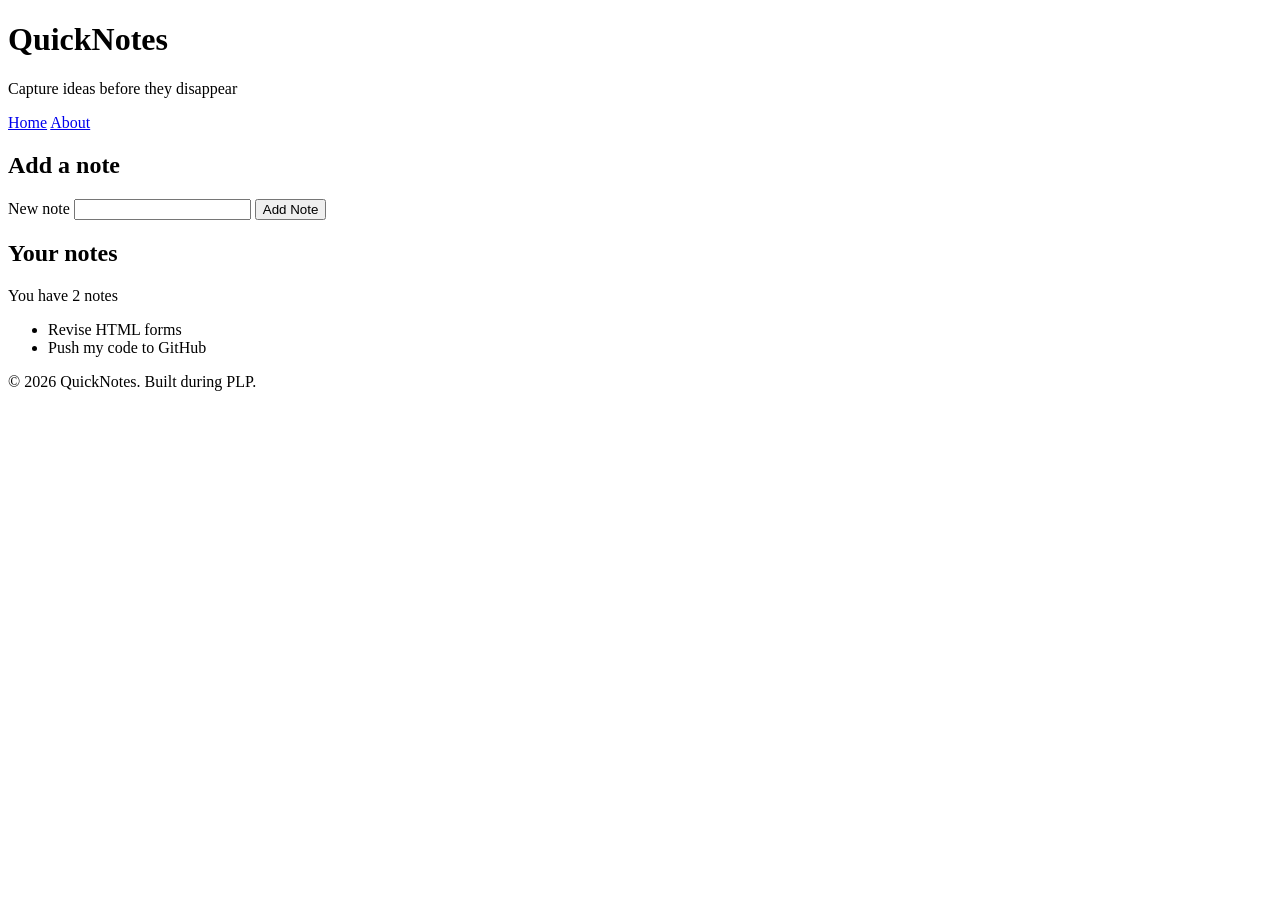
<file: day1/index.html>
<!DOCTYPE html>
<html lang="en">
<head>
    <meta charset="UTF-8">
    <meta name="viewport" content="width=device-width, initial-scale=1.0">
    <title>QuickNotes</title>
</head>
<body>
    <header>
        <h1>QuickNotes</h1>
        <p>Capture ideas before they disappear</p>
        <nav>
            <a href="index.html">Home</a>
            <a href="about.html">About</a>
        </nav>
    </header>
    <main>
        <section>
            <h2>Add a note</h2>
            <form id="note-form">
                <label for="note-input">New note</label>
                <input type="text" id="note-input">
                <button type="submit">Add Note</button>
            </form>
        </section>
        <section>
            <h2>Your notes</h2>
            <p id="note-count">You have 2 notes</p>
            <ul id="notes-list">
                <li>Revise HTML forms</li>
                <li>Push my code to GitHub</li>
            </ul>
        </section>
    </main>
    <footer>
        <p>&copy; 2026 QuickNotes. Built during PLP.</p>
    </footer>
</body>
</html>
</file>
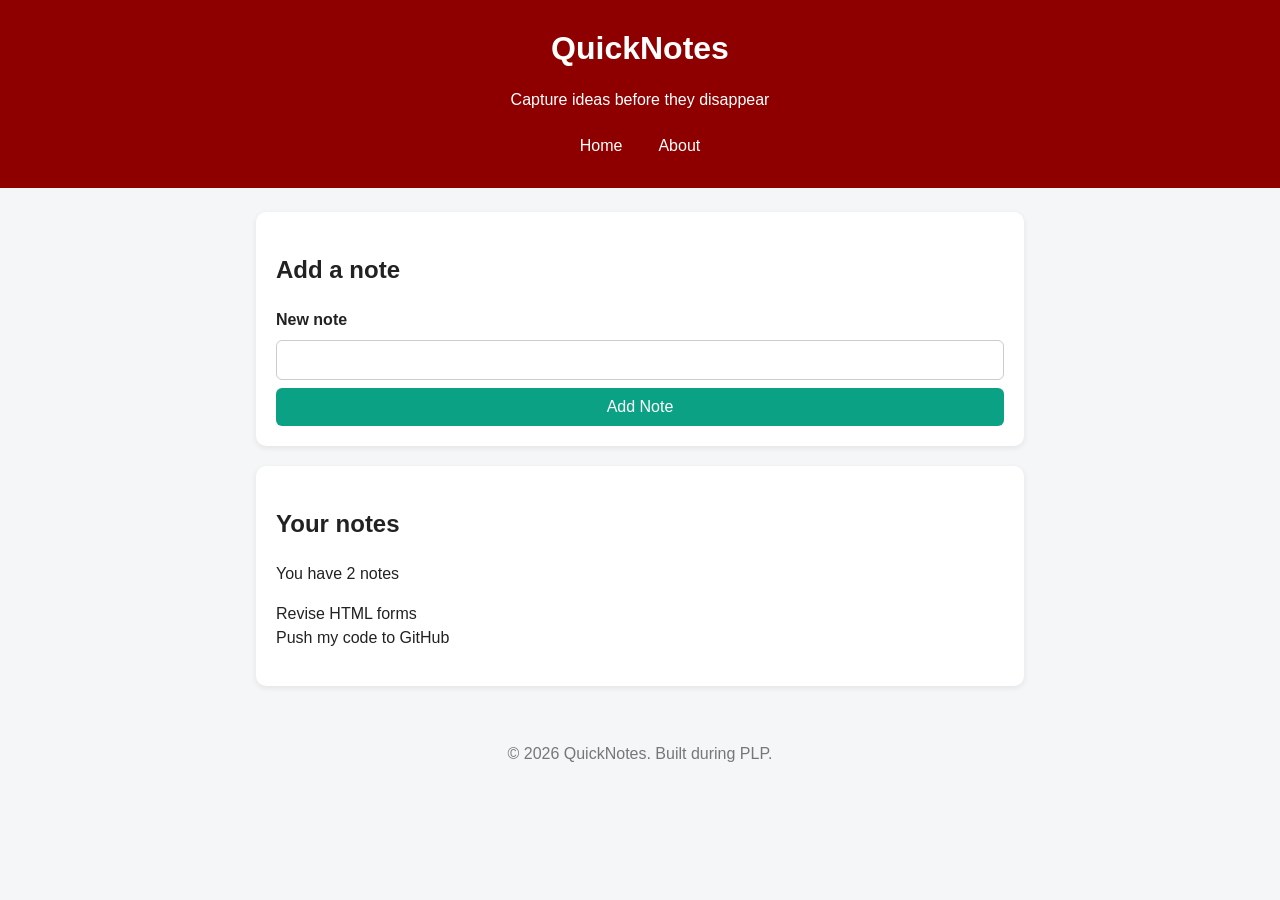
<file: day2/Index.html>
<!DOCTYPE html>
<html lang="en">
<head>
    <meta charset="UTF-8">
    <meta name="viewport" content="width=device-width, initial-scale=1.0">
    <title>QuickNotes</title>
    <link rel="stylesheet" href="style.css">
</head>
<body>
    <header>
        <h1>QuickNotes</h1>
        <p>Capture ideas before they disappear</p>
        <nav>
            <a href="index.html">Home</a>
            <a href="about.html">About</a>
        </nav>
    </header>
    <main>
        <section>
            <h2>Add a note</h2>
            <form id="note-form">
                <label for="note-input">New note</label>
                <input type="text" id="note-input">
                <button type="submit">Add Note</button>
            </form>
        </section>
        <section>
            <h2>Your notes</h2>
            <p id="note-count">You have 2 notes</p>
            <ul id="notes-list">
                <li>Revise HTML forms</li>
                <li>Push my code to GitHub</li>
            </ul>
        </section>
    </main>
    <footer>
        <p>&copy; 2026 QuickNotes. Built during PLP.</p>
    </footer>
</body>
</html>
</file>
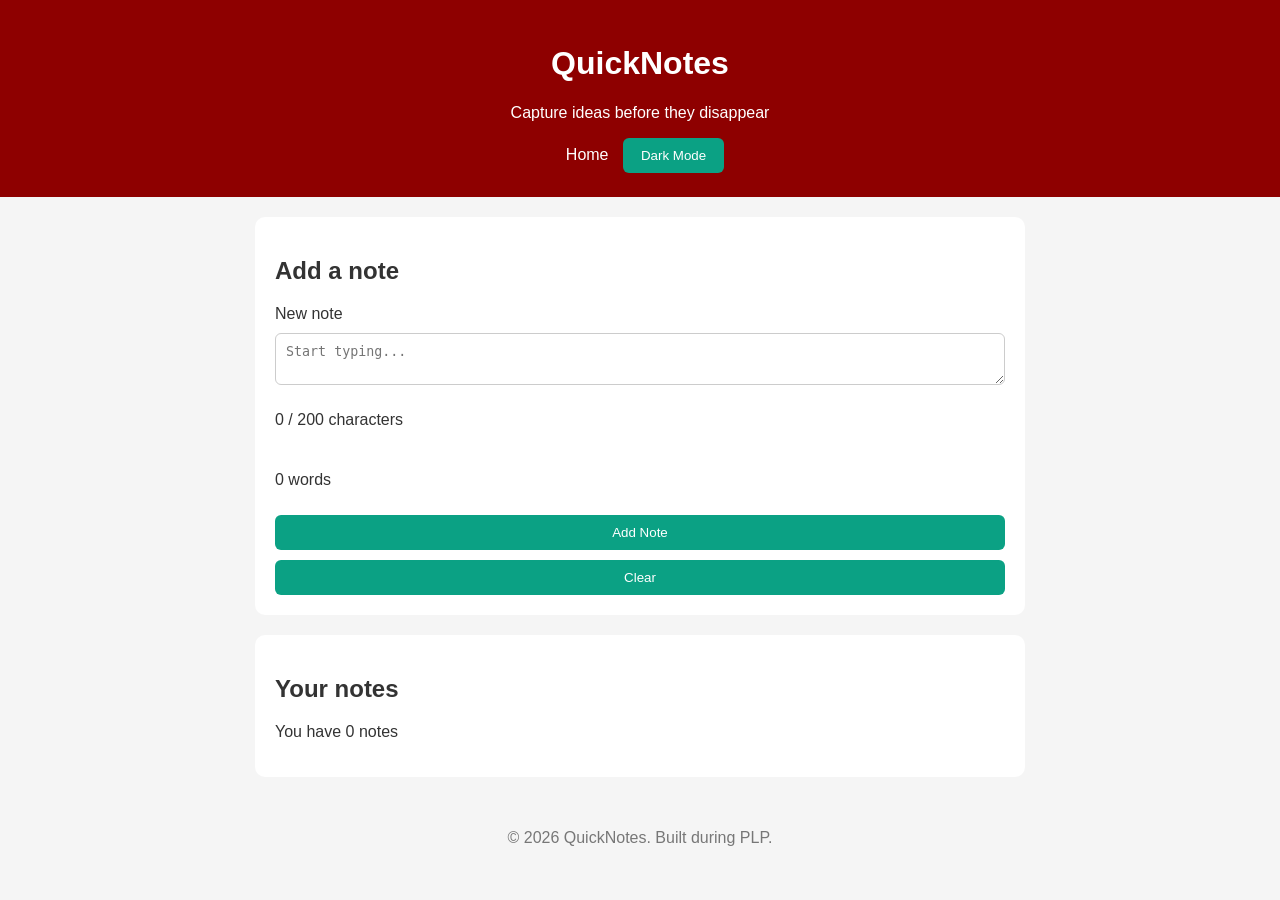
<file: day4/index.html>
<!DOCTYPE html>
<html lang="en">
<head>
    <meta charset="UTF-8">
    <meta name="viewport" content="width=device-width, initial-scale=1.0">
    <title>QuickNotes</title>
    <link rel="stylesheet" href="style.css">
</head>
<body>
    <header>
        <h1>QuickNotes</h1>
        <p>Capture ideas before they disappear</p>
        <nav>
            <a href="index.html">Home</a>
            <button id="themeBtn">Dark Mode</button>
        </nav>
    </header>
    <main>
        <section>
            <h2>Add a note</h2>
            <form id="note-form">
                <label for="noteText">New note</label>
                <textarea id="noteText" placeholder="Start typing..." maxlength="200"></textarea>
                
                <p id="charCount">0 / 200 characters</p>
                <p id="wordCount">0 words</p>

                <button type="submit">Add Note</button>
                <button type="button" id="clearBtn">Clear</button>
            </form>
        </section>
        <section>
            <h2>Your notes</h2>
            <p id="note-count">You have 0 notes</p>
            <ul id="notes-list"></ul>
        </section>
    </main>
    <footer>
        <p>&copy; 2026 QuickNotes. Built during PLP.</p>
    </footer>
    <script src="script.js"></script>
</body>
</html>
</file>
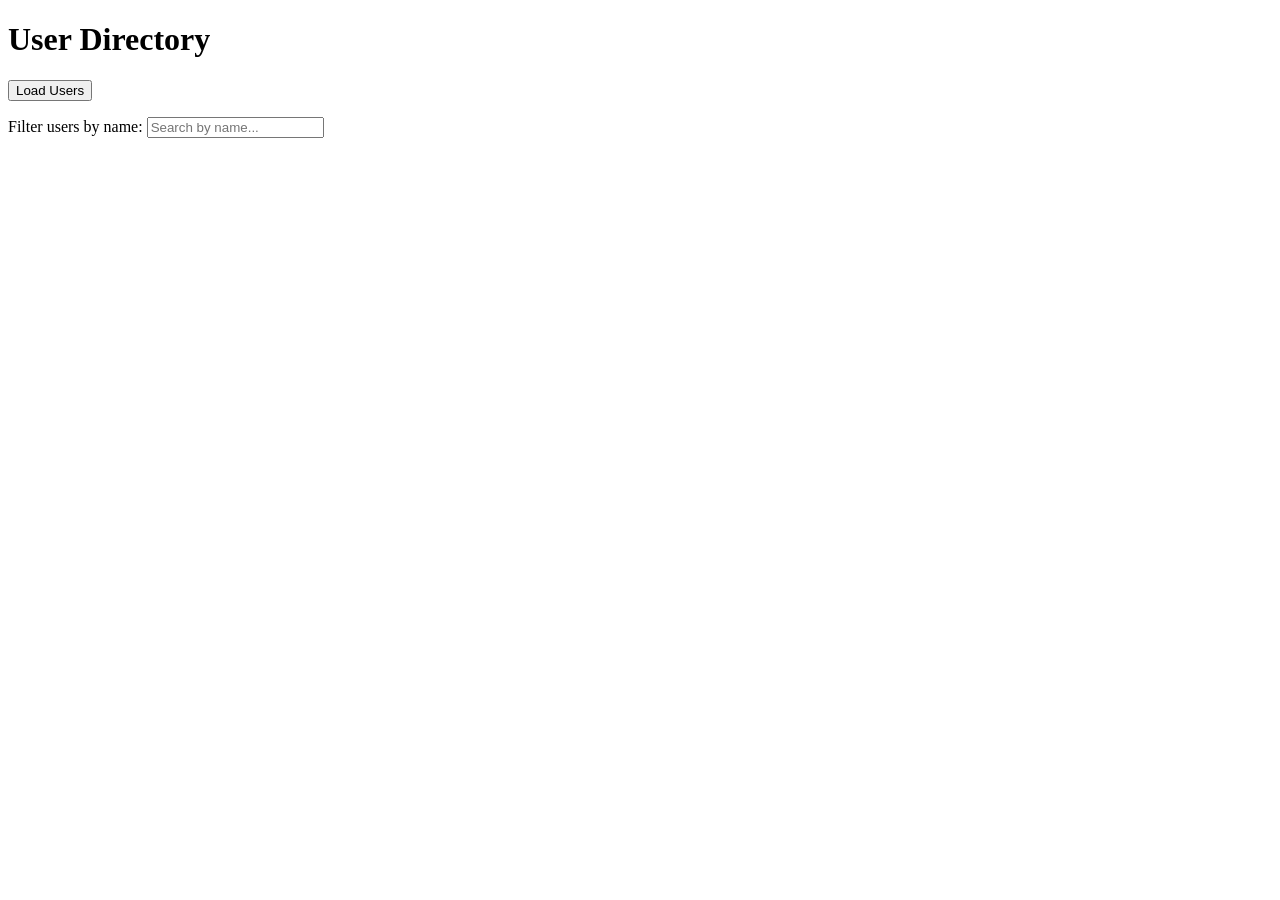
<file: day5/index.html>
<!DOCTYPE html>
<html lang="en">
<head>
<meta charset="UTF-8">
<meta name="viewport" content="width=device-width, initial-scale=1.0">
<title>Day 5 - User Directory</title>
</head>
<body>
<h1>User Directory</h1>
<button id="load-users">Load Users</button>
<p id="status"></p>

<label for="filter-input">Filter users by name:</label>
<input type="text" id="filter-input" placeholder="Search by name...">

<ul id="users-list"></ul>

<script src="users.js" defer></script>
</body>
</html>
</file>
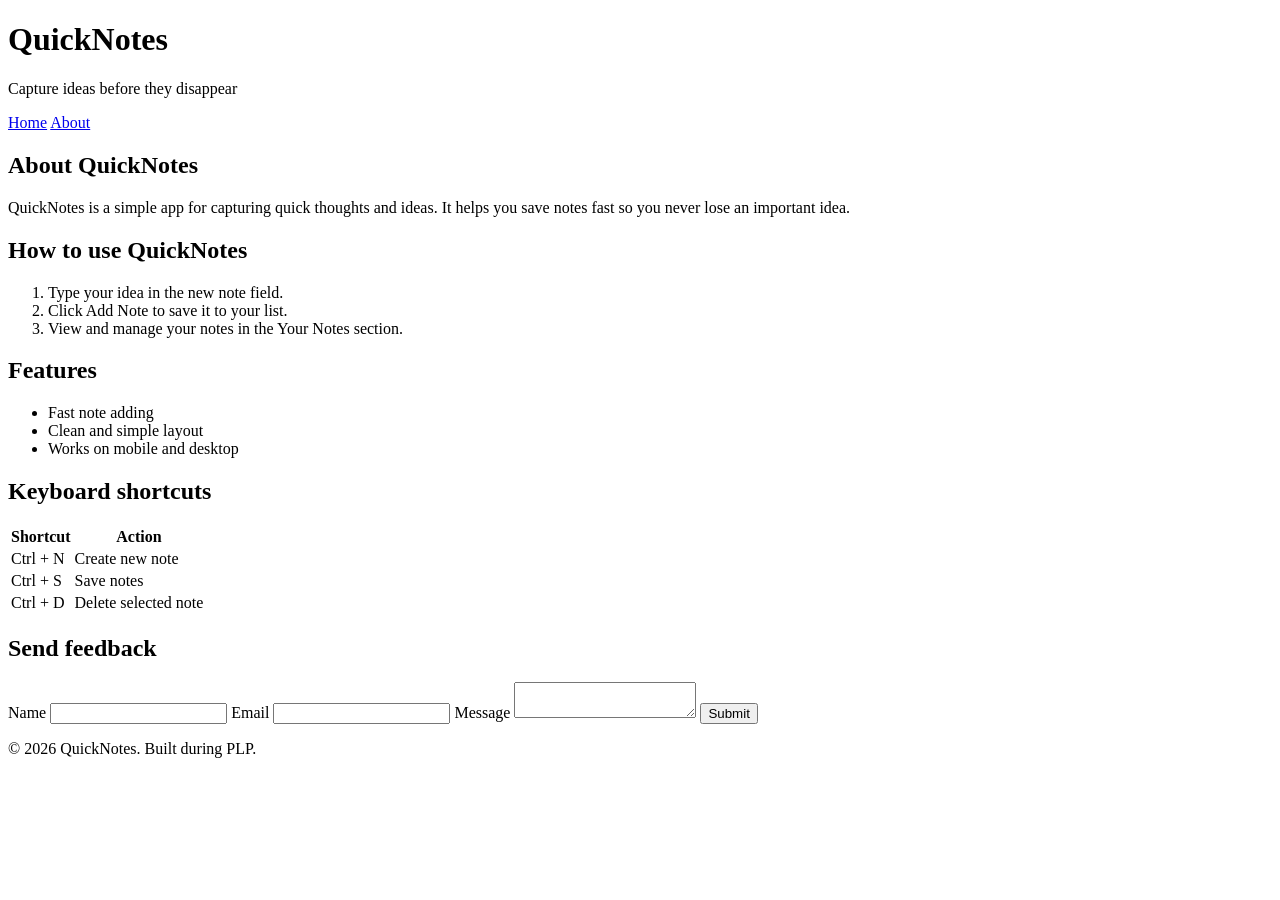
<file: day1/about.html>
<!DOCTYPE html>
<html lang="en">
<head>
    <meta charset="UTF-8">
    <meta name="viewport" content="width=device-width, initial-scale=1.0">
    <title>About - QuickNotes</title>
</head>
<body>
    <header>
        <h1>QuickNotes</h1>
        <p>Capture ideas before they disappear</p>
        <nav>
            <a href="index.html">Home</a>
            <a href="about.html">About</a>
        </nav>
    </header>
    <main>
        <h2>About QuickNotes</h2>
        <p>QuickNotes is a simple app for capturing quick thoughts and ideas. It helps you save notes fast so you never lose an important idea.</p>
        <section>
            <h2>How to use QuickNotes</h2>
            <ol>
                <li>Type your idea in the new note field.</li>
                <li>Click Add Note to save it to your list.</li>
                <li>View and manage your notes in the Your Notes section.</li>
            </ol>
        </section>
        <section>
            <h2>Features</h2>
            <ul>
                <li>Fast note adding</li>
                <li>Clean and simple layout</li>
                <li>Works on mobile and desktop</li>
            </ul>
        </section>
        <section>
            <h2>Keyboard shortcuts</h2>
            <table>
                <thead>
                    <tr><th>Shortcut</th><th>Action</th></tr>
                </thead>
                <tbody>
                    <tr><td>Ctrl + N</td><td>Create new note</td></tr>
                    <tr><td>Ctrl + S</td><td>Save notes</td></tr>
                    <tr><td>Ctrl + D</td><td>Delete selected note</td></tr>
                </tbody>
            </table>
        </section>
        <section>
            <h2>Send feedback</h2>
            <form>
                <label for="name">Name</label>
                <input type="text" id="name" name="name" required>
                <label for="email">Email</label>
                <input type="email" id="email" name="email" required>
                <label for="message">Message</label>
                <textarea id="message" name="message" required></textarea>
                <button type="submit">Submit</button>
            </form>
        </section>
    </main>
    <footer>
        <p>&copy; 2026 QuickNotes. Built during PLP.</p>
    </footer>
</body>
</html>
</file>
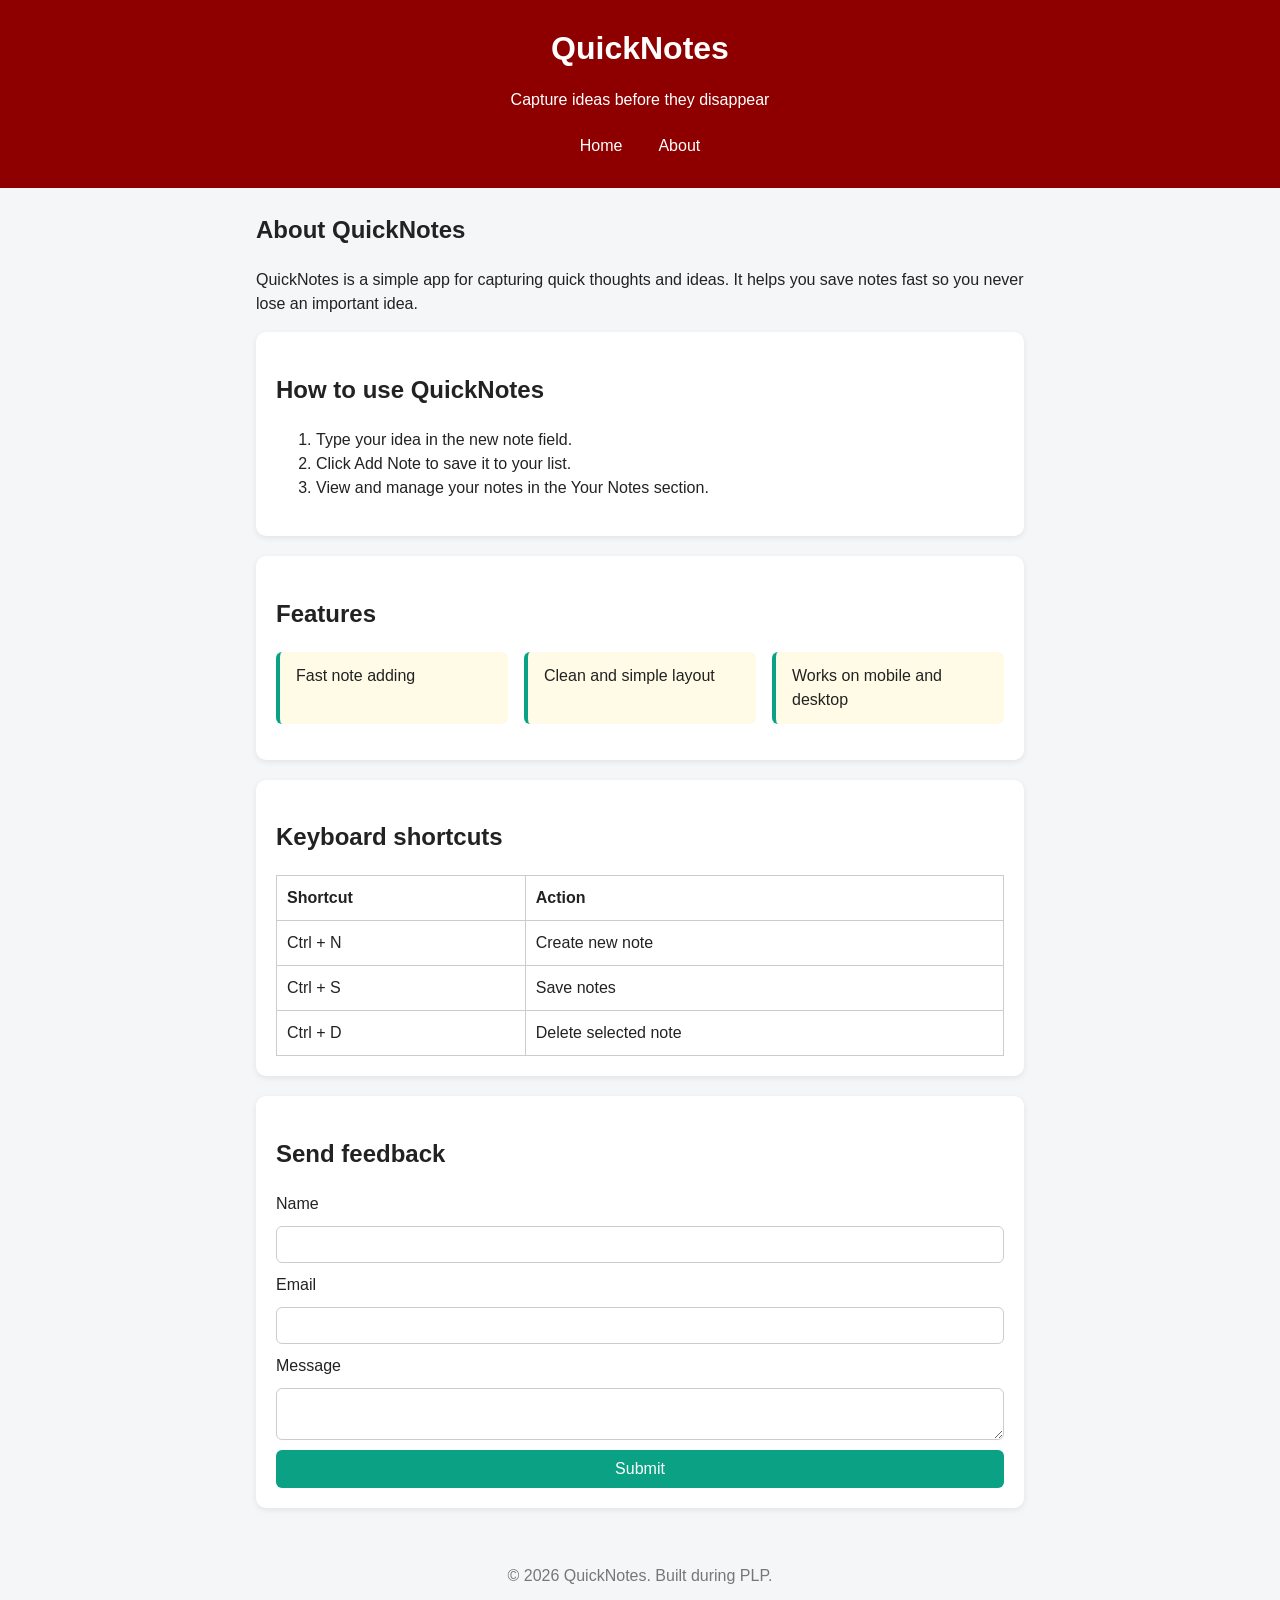
<file: day2/about.html>
<!DOCTYPE html>
<html lang="en">
<head>
    <meta charset="UTF-8">
    <meta name="viewport" content="width=device-width, initial-scale=1.0">
    <title>About - QuickNotes</title>
    <link rel="stylesheet" href="style.css">
    
</head>
<body>
    <header>
        <h1>QuickNotes</h1>
        <p>Capture ideas before they disappear</p>
        <nav>
            <a href="index.html">Home</a>
            <a href="about.html">About</a>
        </nav>
    </header>
    <main>
        <h2>About QuickNotes</h2>
        <p>QuickNotes is a simple app for capturing quick thoughts and ideas. It helps you save notes fast so you never lose an important idea.</p>
        <section>
            <h2>How to use QuickNotes</h2>
            <ol>
                <li>Type your idea in the new note field.</li>
                <li>Click Add Note to save it to your list.</li>
                <li>View and manage your notes in the Your Notes section.</li>
            </ol>
        </section>
        <section>
            <h2>Features</h2>
            <ul class="features">
                <li>Fast note adding</li>
                <li>Clean and simple layout</li>
                <li>Works on mobile and desktop</li>
            </ul>
        </section>
        <section>
            <h2>Keyboard shortcuts</h2>
            <table>
                <thead>
                    <tr><th>Shortcut</th><th>Action</th></tr>
                </thead>
                <tbody>
                    <tr><td>Ctrl + N</td><td>Create new note</td></tr>
                    <tr><td>Ctrl + S</td><td>Save notes</td></tr>
                    <tr><td>Ctrl + D</td><td>Delete selected note</td></tr>
                </tbody>
            </table>
        </section>
        <section>
            <h2>Send feedback</h2>
            <form>
                <label for="name">Name</label>
                <input type="text" id="name" name="name" required>
                <label for="email">Email</label>
                <input type="email" id="email" name="email" required>
                <label for="message">Message</label>
                <textarea id="message" name="message" required></textarea>
                <button type="submit">Submit</button>
            </form>
        </section>
    </main>
    <footer>
        <p>&copy; 2026 QuickNotes. Built during PLP.</p>
    </footer>
</body>
</html>
</file>
<file: day2/style.css>
*,
*::before,
*::after {
  box-sizing: border-box;
}

body {
  margin: 0;
  font-family: "Segoe UI", Arial, sans-serif;
  background-color: #f4f6f8;
  color: #222;
  line-height: 1.5;
}

header {
  background-color: #8e0000;
  color: white;
  text-align: center;
  padding: 24px 16px;
}

header h1 {
  margin: 0;
}

nav {
  display: flex;
  justify-content: center;
  gap: 16px;
  margin-top: 12px;
}

nav a {
  color: white;
  text-decoration: none;
  padding: 6px 10px;
  border-radius: 4px;
  transition: background-color 0.3s ease;
}

nav a:hover {
  background-color: rgba(255,255,255,0.2);
  text-decoration: underline;
}

main {
  max-width: 800px;
  margin: 24px auto;
  padding: 0 16px;
}

section {
  background: white;
  padding: 20px;
  border-radius: 10px;
  margin-bottom: 20px;
  box-shadow: 0 2px 6px rgba(0,0,0,0.08);
}

#note-form {
  display: flex;
  gap: 8px;
  flex-wrap: wrap;
}

#note-form label {
  width: 100%;
  font-weight: bold;
}

#note-input {
  flex: 1;
  padding: 10px;
  border: 1px solid #ccc;
  border-radius: 6px;
  font-size: 1rem;
}

button {
  background-color: #0ba184;
  color: white;
  border: none;
  padding: 10px 18px;
  border-radius: 6px;
  font-size: 1rem;
  cursor: pointer;
  transition: background-color 0.3s ease;
}

button:hover {
  background-color: #088a70;
}

#notes-list {
  list-style: none;
  padding: 0;
}

.note {
  background-color: #fffbe6;
  border-left: 4px solid #0ba184;
  padding: 12px 16px;
  margin-bottom: 10px;
  border-radius: 6px;
}

.features {
  list-style: none;
  padding: 0;
  display: grid;
  grid-template-columns: repeat(auto-fit, minmax(180px, 1fr));
  gap: 16px;
}

.features li {
  background: #fffbe6;
  border-left: 4px solid #0ba184;
  padding: 12px 16px;
  border-radius: 6px;
}

table {
  width: 100%;
  border-collapse: collapse;
}

th, td {
  border: 1px solid #ccc;
  padding: 10px;
  text-align: left;
}

form {
  display: flex;
  flex-direction: column;
  gap: 10px;
}

form input, form textarea {
  width: 100%;
  padding: 10px;
  border: 1px solid #ccc;
  border-radius: 6px;
}

footer {
  text-align: center;
  color: #777;
  padding: 16px;
}

@media (max-width: 600px) {
  header h1 {
    font-size: 1.5rem;
  }
  header {
    padding: 16px;
  }
  nav {
    flex-direction: column;
    align-items: center;
  }
  .features {
    grid-template-columns: 1fr;
  }
}
</file>
<file: day4/style.css>
:root {
  --bg: #f5f5f5;
  --card-bg: #ffffff;
  --text: #333;
  --accent: #0ba184;
  --warning: orange;
  --over: red;
}
.dark {
  --bg: #121212;
  --card-bg: #1e1e1e;
  --text: #f5f5f5;
}
* { box-sizing: border-box; }
body {
  background: var(--bg);
  color: var(--text);
  font-family: Arial, sans-serif;
  margin: 0;
  transition: background 0.3s, color 0.3s;
}
header {
  background-color: #8e0000;
  color: white;
  text-align: center;
  padding: 24px 16px;
}
header nav a { color: white; text-decoration: none; padding: 6px 10px; }
main { max-width: 800px; margin: 20px auto; padding: 0 15px; }
section {
  background: var(--card-bg);
  color: var(--text);
  padding: 20px;
  border-radius: 10px;
  margin-bottom: 20px;
}
#notes-list li {
  padding: 12px 16px;
  margin-bottom: 10px;
  border-radius: 6px;
  background: #fffbe6;
  border-left: 4px solid var(--accent);
  list-style: none;
  display: flex;
  justify-content: space-between;
}
.dark #notes-list li { background: #2a2a2a; }
button {
  background-color: #0ba184;
  color: white;
  border: none;
  padding: 10px 18px;
  border-radius: 6px;
  cursor: pointer;
}
#charCount.warning { color: var(--warning); font-weight: bold; }
#charCount.over { color: var(--over); font-weight: bold; }
form { display: flex; flex-direction: column; gap: 10px; }
form textarea {
  width: 100%; padding: 10px; border: 1px solid #ccc; border-radius: 6px;
  background: var(--card-bg); color: var(--text);
}
footer { text-align: center; color: #777; padding: 16px; }
@media (max-width: 600px) {
  header h1 { font-size: 1.5rem; }
  nav { flex-direction: column; align-items: center; display: flex; gap: 8px; }
}
</file>
